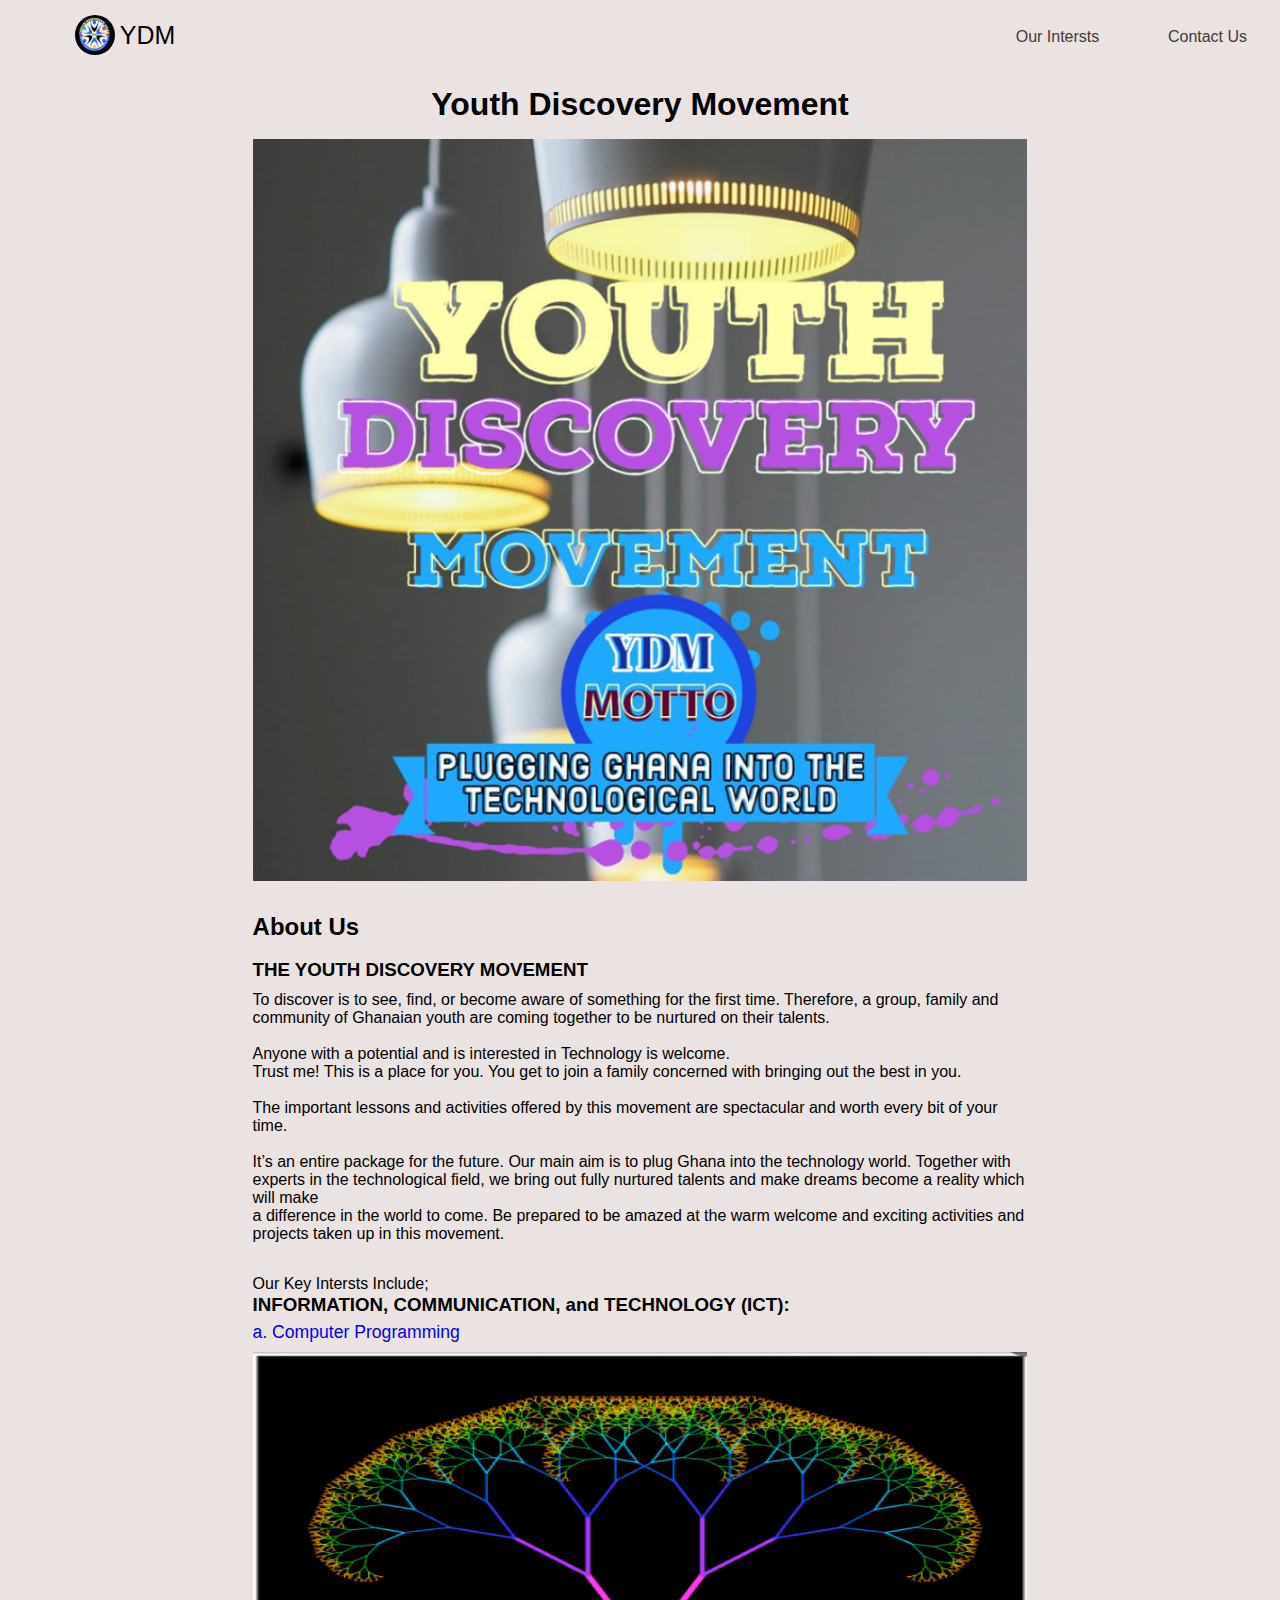
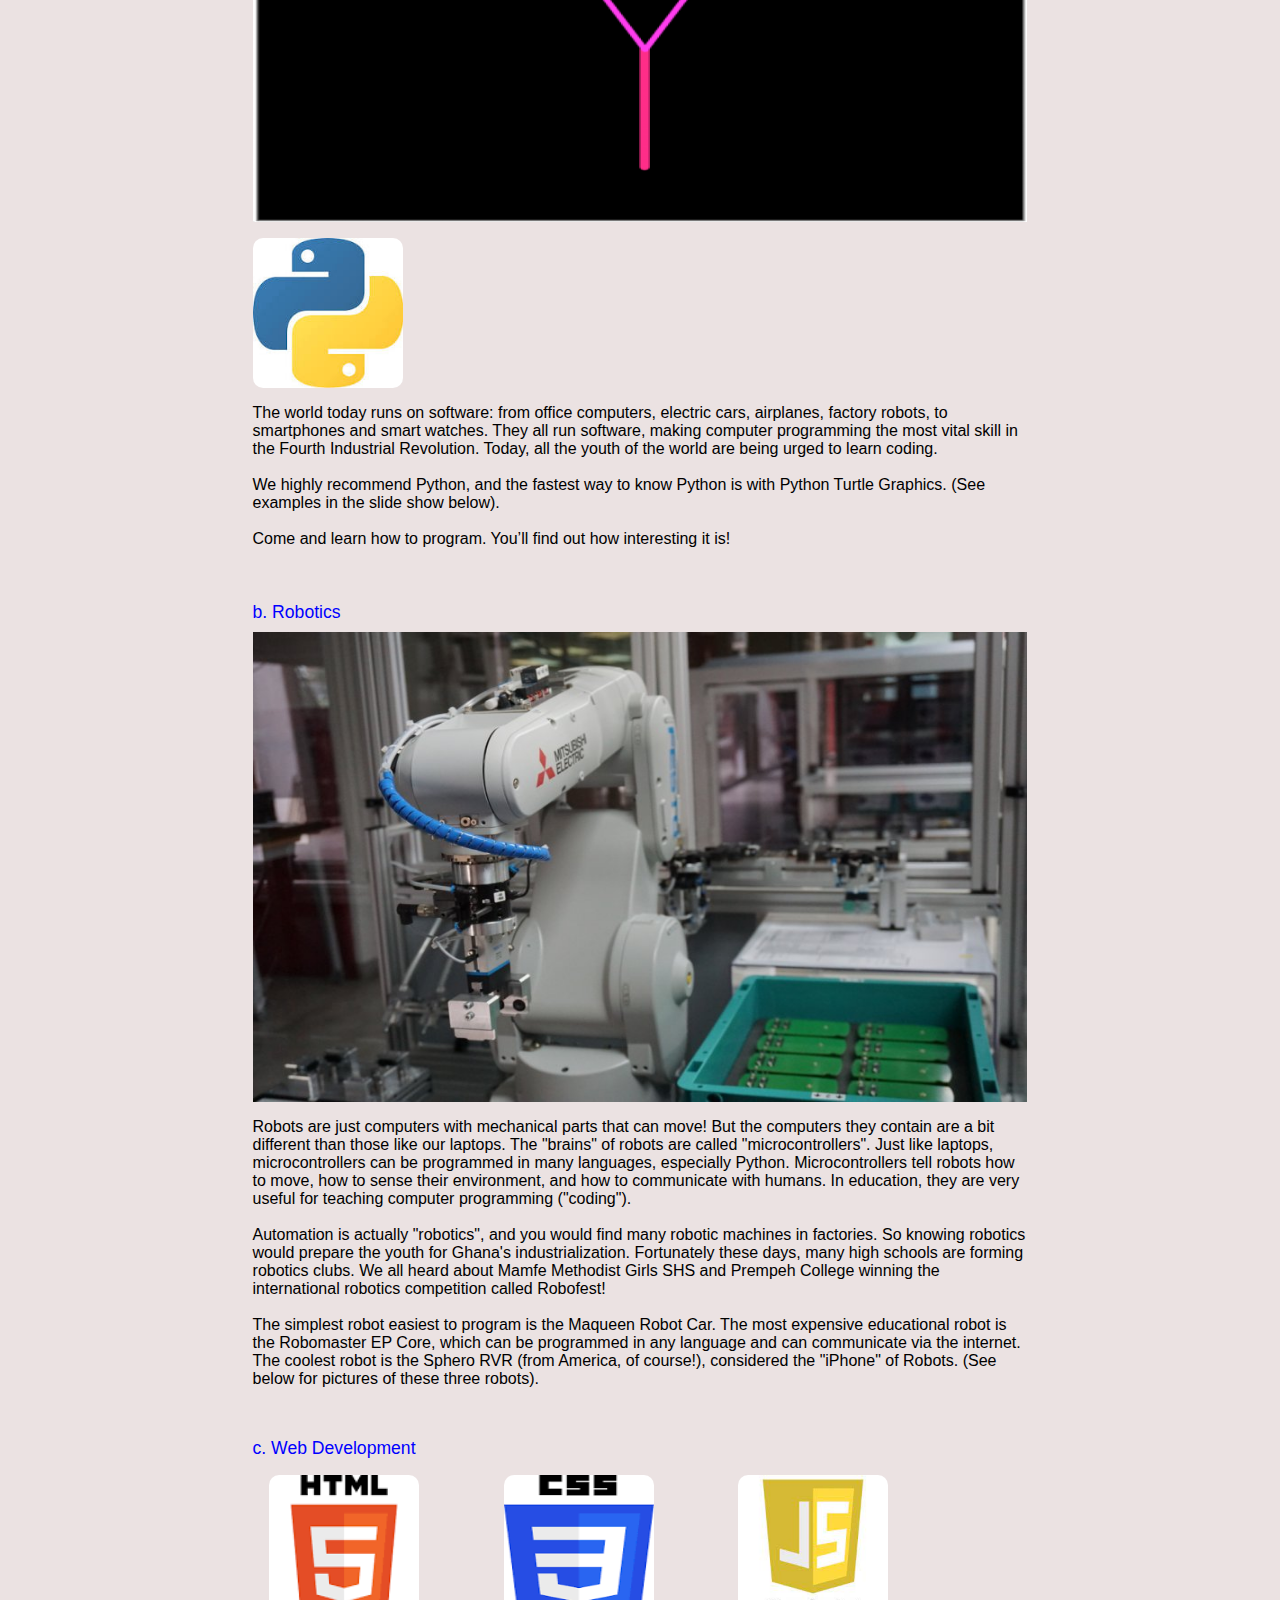
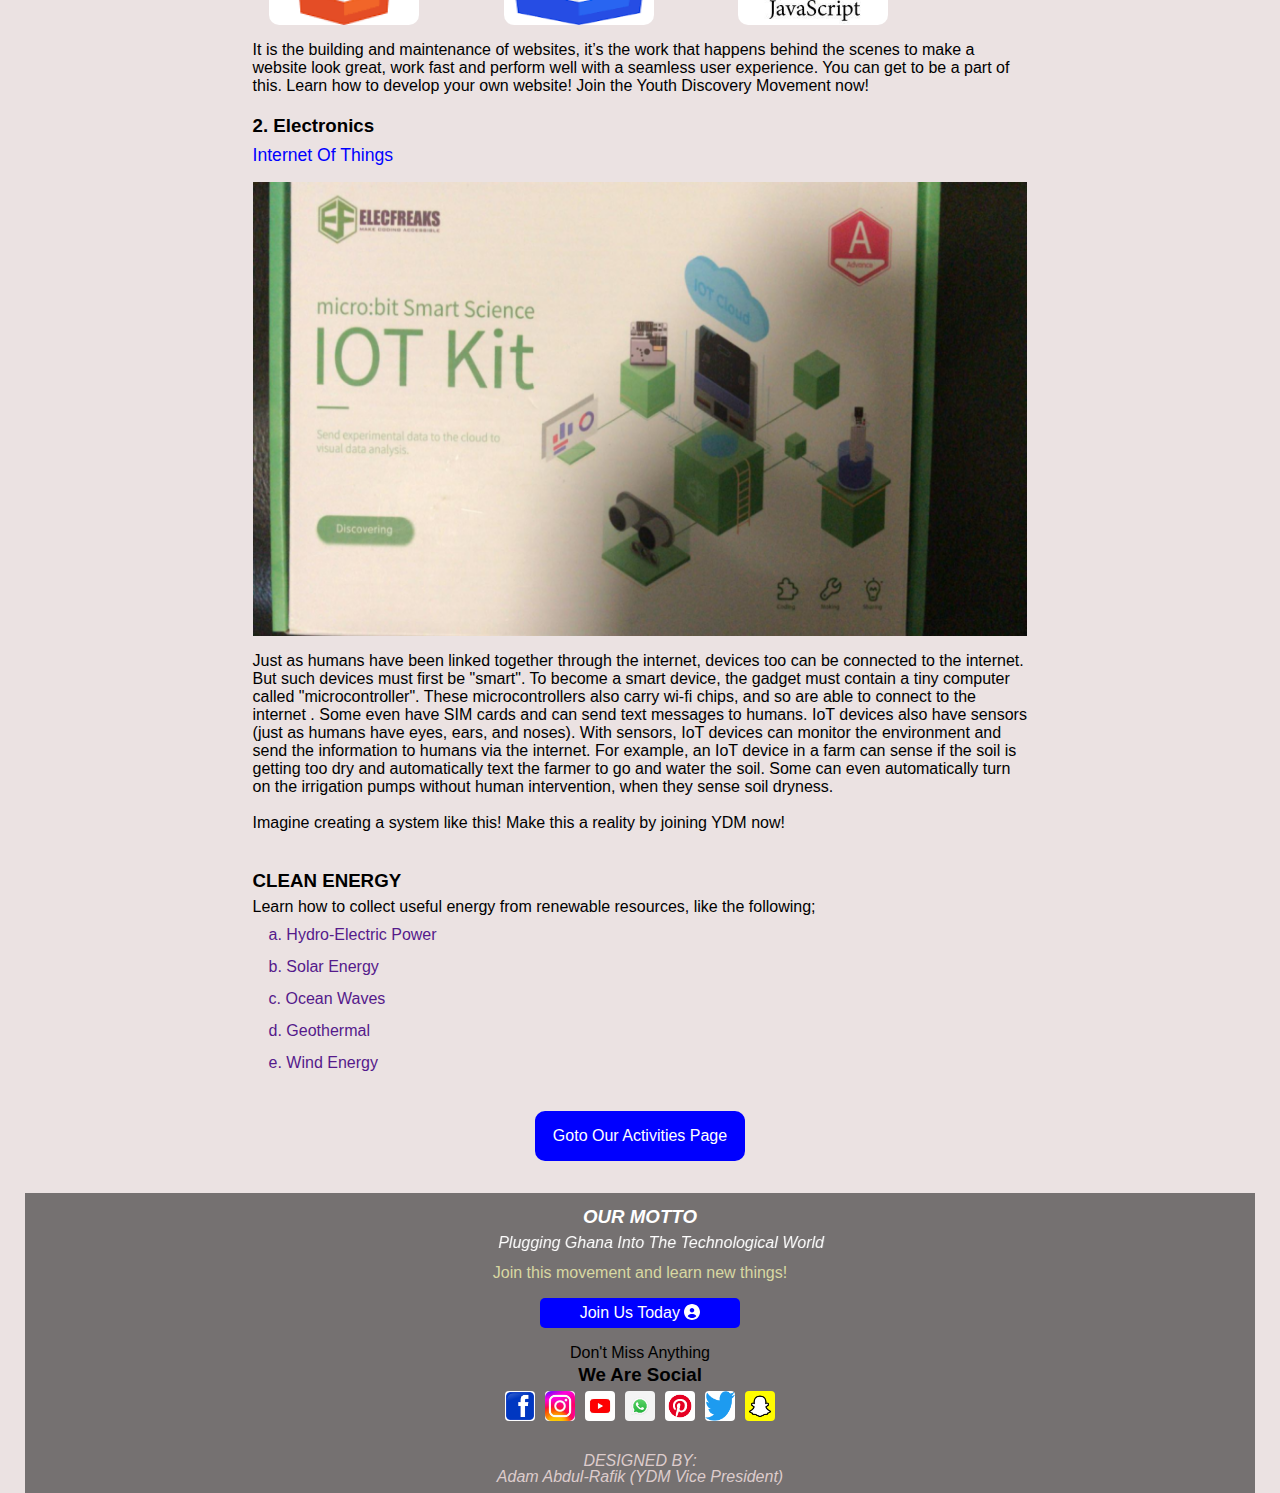
<file: HTML/index.html>
<!DOCTYPE html>
<html lang="en">
<head>
    <meta charset="UTF-8">
    <meta http-equiv="X-UA-Compatible" content="IE=edge">
    <meta name="viewport" content="width=device-width, initial-scale=1.0">
    <title>Youth Discovery Movement</title>
    <link rel="stylesheet" href="../STYLE/css/style.css">
    <script src="../JAVASCRIPT/all.min.js"></script>
    <script src="../JAVASCRIPT/script.js"></script>
</head>
<body>
    <div class="container">
        <header>
            <nav>
                <div class="logo">
                    <img style="width: 40px;height: 40px; border-radius: 50%; margin-right: 5px" src="./images/ydclogo.png" alt="">
                    <p>YDM</p>
                </div>
                <div class="to-left">
                    <ul class="f">
                        <li>Our Intersts</li>
                        <li onclick="show('join-f')">Contact Us</li>
                    </ul>
                </div>
            </nav>
        </header>
        <div class="content">
            <div class="content-2">
                <div class="about">
                    <div class="logo2">
                        <h1 class="he" style="text-align: center;margin-bottom: .5em">Youth Discovery Movement</h1>
                        <img class="logo-pic" src="./images/ydm.png" alt="YDM logo">
                    </div>
                    <div class="about-us">
                        <h2>About Us</h2>
                        <h3>THE YOUTH DISCOVERY MOVEMENT</h3>
                        <p class="fmove">
                            To discover is to see, find, or become aware of something for the first time.
                            Therefore, a group, family and community of Ghanaian youth are coming together to be nurtured on their talents. <br>
                            <br>
                            Anyone with a potential and is interested in Technology is welcome. <br>
                            Trust me! This is a place for you. You get to join a family concerned with bringing out the best in you.
                            <br><br>
                            The important lessons and activities offered by this movement are spectacular and worth every bit of your time.
                            <br><br>
                            It’s an entire package for the future.
                            Our main aim is to plug Ghana into the technology world.
                            Together with experts in the technological field,
                            we bring out fully nurtured talents and make dreams become a reality which will make <br>
                            a difference in the world to come.
                            Be prepared to be amazed at the warm welcome and exciting activities and projects taken up in this movement.
                        </p>
                    </div>
                </div>
                <div class="interests">
                    <div class="info">
                        <p>Our Key Intersts Include;</p>
                        <h3>INFORMATION, COMMUNICATION, and TECHNOLOGY (ICT):</h3>
                        <span><p style="font-size: 1.1em;margin-bottom: .5em;">a. Computer Programming</p></span>
                        <div class="img-contain">
                            <div class="contain-img">
                                <img src="./images/turtle_code2.png" alt="" class="main-img">
                                <img src="./images/tg4.png" alt="" class="main-img">
                                <img src="./images/tg2.png" alt="" class="main-img">
                                <img src="./images/tg3.png" alt="" class="main-img">
                                <img src="./images/tg10.png" alt="" class="main-img">
                            </div>
                        </div>
                        <ul class="turtle">
                            <li><img src="./images/python.jpg" alt=""></li>
                        </ul>
                        <p>
                            The world today runs on software: 
                            from office computers, electric cars, airplanes, factory robots, 
                            to smartphones and smart watches. They all run software, making 
                            computer programming the most vital skill in the Fourth Industrial 
                            Revolution. Today, all the youth of the world are being urged to 
                            learn coding.
                            <br><br>
                            We highly recommend Python, and the fastest way to know Python is with Python Turtle Graphics. (See examples in the slide show below).
                            <br><br>
                            Come and learn how to program. You’ll find out how interesting it is!
                        </p>
                    </div>
                    <br><br><br>
                    <div class="robotics">
                        <span><p style="margin-bottom: .5em;font-size: 1.1em">b. Robotics</p></span>
                        <div class="img-contain">
                            <div class="contain-img">
                                <img src="./images/robo1.jpg" alt="" class="main-img">
                                <img src="./images/robot_arm.jpg" alt="" class="main-img">
                                <img src="./images/MECKPoKJYjM.jpg" alt="" class="main-img">
                                <img src="./images/3Dprint.jpg" alt="" class="main-img">
                                <img src="./images/3Dprint2.jpg" alt="" class="main-img">
                            </div>
                        
                        </div>
                        <p>
                            Robots are just computers with mechanical parts that can move!
                            But the computers they contain are a bit different than 
                            those like our laptops. The "brains" of robots are called 
                            "microcontrollers". Just like laptops, microcontrollers can be 
                            programmed in many languages, especially Python. Microcontrollers 
                            tell robots how to move, how to sense their environment, and how 
                            to communicate with humans. In education, they are very useful for 
                            teaching computer programming ("coding").
                            <br><br>
                            Automation is actually "robotics", and you would 
                            find many robotic machines in factories. So 
                            knowing robotics would prepare the youth for 
                            Ghana's industrialization. Fortunately these days, 
                            many high schools are forming robotics clubs. We all heard about 
                            Mamfe Methodist Girls SHS and Prempeh College winning the 
                            international robotics competition called Robofest!
                            <br><br>
                            The simplest robot easiest to program is 
                            the Maqueen Robot Car. The most expensive 
                            educational robot is the Robomaster EP Core, 
                            which can be programmed in any language and can 
                            communicate via the internet. The coolest robot 
                            is the Sphero RVR (from America, of course!), 
                            considered the "iPhone" of Robots. (See below for pictures of these three robots).
                        </p>
                    </div>
                    <br>
                    <div class="web-dev">
                        <span><p style="margin-bottom: .5em;font-size: 1.1em">c. Web Development</p></span>
                        <ul class="prog-lang">
                            <li>
                                <img src="./images/html.png" alt="">
                                <img src="./images/css.png" alt="">
                                <img src="./images/javascript.jpg" alt="">
                            </li>
                        </ul>
                        <p>
                            It is the building and maintenance of websites, 
                            it’s the work that happens behind the scenes to 
                            make a website look great, work fast and perform 
                            well with a seamless user experience.
                            You can get to be a part of this. Learn how to 
                            develop your own website! Join the Youth 
                            Discovery Movement now!
                        </p>
                    </div>
                    <br>
                    <div class="electronics">
                        <h3>2. Electronics</h3>
                        <span><p style="margin-top: .5em;font-size: 1.1em"> Internet Of Things</p></span>
                        <div class="img-contain">
                            <div class="contain-img">
                                <img src="./images/iot.jpg" alt="" class="main-img">
                                <img src="./images/drone1.jpg" alt="" class="main-img">
                                <img src="./images/drone2.jpg" alt="" class="main-img">
                                <img src="./images/iotkit.png" alt="" class="main-img">
                            </div>
                        </div>
                        <p>
                            Just as humans have been linked together through 
                            the internet, devices too can be connected to the 
                            internet. But such devices must first be "smart". 
                            To become a smart device, the gadget must contain a 
                            tiny computer called "microcontroller". 
                            These microcontrollers also carry wi-fi chips, 
                            and so are able to connect to the internet . 
                            Some even have SIM cards and can send text messages 
                            to humans. IoT devices also have sensors (just as 
                            humans have eyes, ears, and noses). With sensors, 
                            IoT devices can monitor the environment and send the 
                            information to humans via the internet. For example, 
                            an IoT device in a farm can sense if the soil is 
                            getting too dry and automatically text the farmer 
                            to go and water the soil. Some can even automatically turn on the 
                            irrigation pumps without human intervention, when they sense soil 
                            dryness.
                            <br><br>
                            Imagine creating a system like this! Make 
                            this a reality by joining YDM now!
                        </p>
                    </div>
                    <br><br>
                    <h3>CLEAN ENERGY</h3>
                    <p>
                        Learn how to collect useful energy from 
                        renewable resources, like the following;
                        <ul>
                            <li><a href="">a. Hydro-Electric Power</a></li>
                            <li><a href="">b. Solar Energy</a></li>
                            <li><a href="">c. Ocean Waves</a></li>
                            <li><a href="">d. Geothermal</a></li>
                            <li><a href="">e. Wind Energy</a></li>
                        </ul>
                    </p>
                </div>
                <div class="goto">
                    <a href="./activities.html">Goto Our Activities Page</a>
                </div>
            </div>
        </div>

    </div>
</body>
<footer>
    <div class="join-f hide" id="join-f" onclick="hide('join-f')">
        <i class="fa fa-close f" onclick="hide('join-f')"></i>
        <iframe class="airtable-embed" src="https://airtable.com/embed/shr6y9xodPKdC3Pih?backgroundColor=purple" frameborder="0" onmousewheel="" width="80%" height="533" style="background: white; border: 1px solid #ccc;"></iframe>
    </div>
    <div class="moto">
        <i><h3>OUR MOTTO</h3></i>
        <i><p style="width: 500px">
            <marquee behavior="alternate" direction=""> Plugging Ghana Into The Technological World</marquee>

            </p></i>
        <p style="color: rgb(216, 216, 162);margin-top: .5em">Join this movement and learn new things!</p>


        <div class="join" onclick="show('join-f')">
            <p><a>Join Us Today <i class="fa fa-user-circle"></i></a></p>
        </div>
    </div>
    <div class="slogan">
        <p>Don't Miss Anything</p>
        <h3>We Are Social</h3>
        <div class="social">
            <a href=""><img src="./images/fbs.png" alt=""></a>
            <a href=""><img src="./images/instagram.jpg" alt=""></a>
            <a href=""><img src="./images/utube.jpg" alt=""></a>
            <a href="https://chat.whatsapp.com/ClO3Rg085UgABBcfTQnU91"><img src="./images/watsap.jpg" alt=""></a>
            <a href=""><img src="./images/pintrest.png" alt=""></a>
            <a href=""><img src="./images/twitter.png" alt=""></a>
            <a href=""><img src="./images/snapchat.png" alt=""></a>
        </div>
        <div class="by">
            <i>DESIGNED BY:</i><br>
            <i>Adam Abdul-Rafik (YDM Vice President)</i>
        </div>
    </div>
</footer>
</html>
</file>
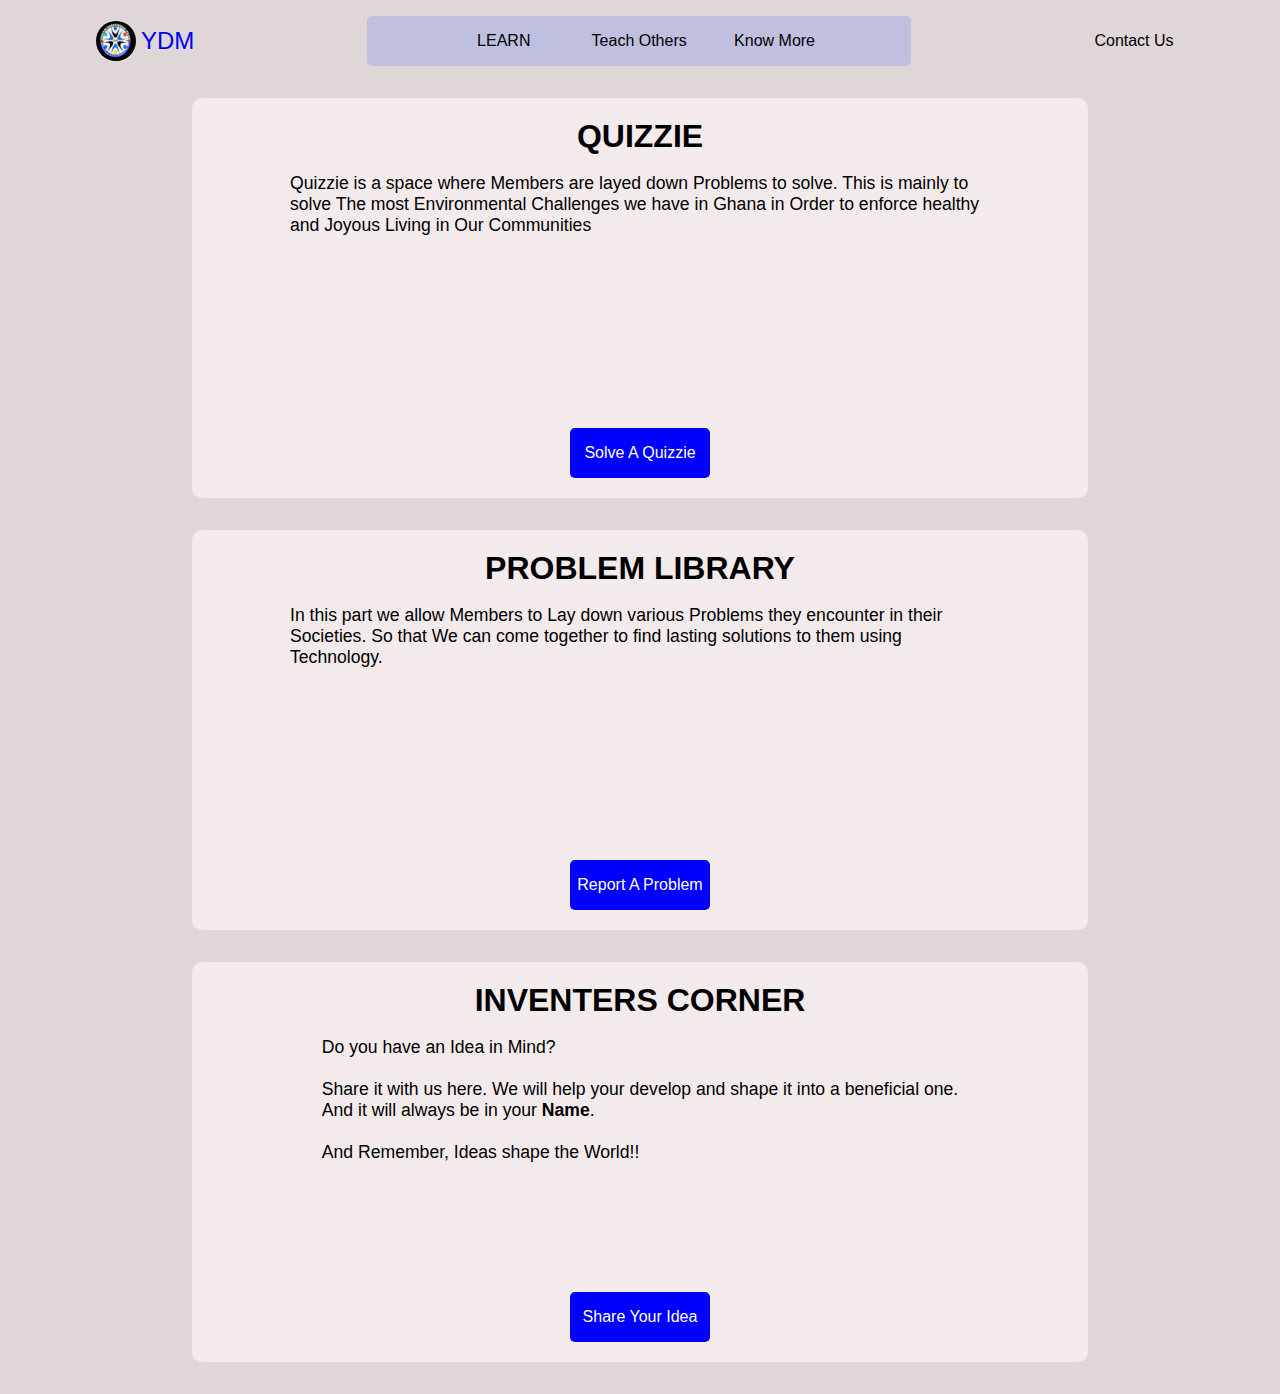
<file: HTML/activities.html>
<!DOCTYPE html>
<html lang="en">
<head>
    <meta charset="UTF-8">
    <meta http-equiv="X-UA-Compatible" content="IE=edge">
    <meta name="viewport" content="width=device-width, initial-scale=1.0">
    <title>Our Acivities</title>
    <link rel="stylesheet" href="../STYLE/css/activities.css">
    <script src="../JAVASCRIPT/all.min.js"></script>
    <script src="../JAVASCRIPT/script.js"></script>
</head>
<body>
    <div class="container">
        <nav>
            
            <a href="./index.html">
                <div class="logo">
                        <img style="width: 40px;height: 40px; border-radius: 50%; margin-right: 5px" src="./images/ydclogo.png" alt="">
                        <p>YDM</p>
                </div>
            </a>
            <div class="middle">
                <ul>
                    <li>LEARN</li>
                    <li>Teach Others</li>
                    <li>Know More</li>
                </ul>
            </div>
            <div class="left">
                <li class="l"><div onclick="show('contact')">Contact Us</div></li>
            </div>
            <div class="overlay-container hide" id="contact" onclick="hide('contact')">
                <i class="fa fa-close f" onclick="hide('contact')"></i>
                <i style="color: white;margin-bottom: 1em" class="f-warn">
                        <span>press outside the form to close...</span> <br>
                        Depending on your internet conection, the form might delay..
                    </i>
                <iframe class="airtable-embed" src="https://airtable.com/embed/shrNwBHPSerwQlwMt?backgroundColor=purple" frameborder="0" onmousewheel="" width="80%" height="533" style="background: white; border: 1px solid #ccc;"></iframe>
            </div>
        </nav>
        <div class="quizzie" id="quizzie" name="quizzie">
            <div class="q-cot">
                <h1>QUIZZIE</h1>
                <p class="text">
                    Quizzie is a space where Members are layed down Problems
                    to solve. This is mainly to solve The most Environmental Challenges
                    we have in Ghana in Order to enforce healthy and Joyous Living in Our 
                    Communities
                </p>
                <ul>
                    <li></li>
                </ul>
                <div class="sub" onclick="show('quiz')">
                    Solve A Quizzie
                </div>
                <div class="overlay-container hide" id="quiz" onclick="hide('quiz')">
                    <i class="fa fa-close f"></i>
                    <i style="color: white;margin-bottom: 1em" class="f-warn">
                        <span>press outside the form to close...</span> <br>
                        Depending on your internet conection, the form might delay..
                    </i>
                    <iframe class="airtable-embed" src="https://airtable.com/embed/shrDaUM4HOPxWtQPE?backgroundColor=purple" frameborder="0" onmousewheel="" width="80%" height="533" style="background: white; border: 1px solid #ccc;"></iframe>                
                </div>
            </div>
        </div>
        <div class="prob-lib" id="prob-lib" name="prob-lib">
            <div class="q-cot">
                <h1>PROBLEM LIBRARY</h1>
                <p class="text">
                    In this part we allow Members to Lay down various Problems
                    they encounter in their Societies. So that We can come together
                    to find lasting solutions to them using Technology.
                </p>
                <div class="sub" onclick="show('report')">
                    Report A Problem
                </div>
                <div class="overlay-container hide" id="report" onclick="hide('report')">
                    <i class="fa fa-close f"></i>
                    <i style="color: white;margin-bottom: 1em" class="f-warn">
                        <span>press outside the form to close...</span> <br>
                        Depending on your internet conection, the form might delay..
                    </i>
                    <iframe class="airtable-embed" src="https://airtable.com/embed/shrNSpbWX7OnDvGBe?backgroundColor=purple" frameborder="0" onmousewheel="" width="80%" height="533" style="background: white; border: 1px solid #ccc;"></iframe>                
                </div>
            </div>
        </div>
        <div class="invent-corner">
            <div class="vent-cot">
                <h1>INVENTERS CORNER</h1>
                <p class="text">
                    Do you have an  Idea in Mind? <br><br>
                    Share it with us here. We will help your develop and shape
                    it into a beneficial one. <br> And it will always be in your <b>Name</b>. <br>
                    <br>
                    And Remember, Ideas shape the World!!
                </p>
                <div class="sub" onclick="show('invent')">
                    Share Your Idea
                </div>
                <div class="overlay-container out hide" id="invent" onclick="hide('invent')">
                    <a href="../HTML/activities.html"><i class="fa fa-close f"></i></a>
                    <i style="color: white;margin-bottom: 1em" class="f-warn">
                        <span>press outside the form to close...</span> <br>
                        Depending on your internet conection, the form might delay..
                    </i>
                    <iframe class="airtable-embed" src="https://airtable.com/embed/shrqAydIn5H71Y1jk?backgroundColor=purple" frameborder="0" onmousewheel="" width="80%" height="533" style="background: transparent; border: 1px solid #ccc;"></iframe>                
                </div>
            </div>
        </div>
        <div class="our-interest"></div>
    </div>
</body>
</html>
</file>
<file: STYLE/css/style.css>
* {
  margin: 0;
  padding: 0;
  box-sizing: border-box;
  list-style: none;
  text-decoration: none;
  font-family: Helvetica, Arial, sans-serif;
}

body {
  width: 100vw;
  height: 100vh;
  padding-left: 25px;
  padding-right: 25px;
  background: rgb(235, 226, 226);
}

header {
  display: block;
}

nav {
  display: flex;
  justify-content: space-between;
  align-items: center;
  flex-direction: row;
  position: relative;
  height: 70px;
}
nav .logo {
  display: flex;
  justify-content: center;
  align-items: center;
  flex-direction: row;
  width: 200px;
  cursor: pointer;
  font-size: 1.2em;
  display: flex;
  justify-content: center;
}
nav .logo p {
  font-size: 1.3em;
}
nav .to-left {
  width: 35%;
}
nav .to-left ul {
  display: flex;
  justify-content: space-between;
  align-items: center;
  flex-direction: row;
  position: relative;
}
nav .to-left ul li {
  cursor: pointer;
  transition: all 800ms ease;
  padding-left: 0.3em;
  width: 100%;
  color: rgb(66, 58, 58);
}
nav .to-left ul li:hover {
  background: rgb(132, 132, 163);
}
nav .to-left ul li:hover .drop {
  display: block;
  color: lightblue;
}
nav .to-left .f {
  width: 250px;
  float: right;
}
nav .to-left .f li {
  width: 100px;
  height: 30px;
  display: flex;
  justify-content: center;
  align-items: center;
  flex-direction: row;
  transition: all 800ms ease;
  padding-left: 5px;
}
nav .to-left .f li:hover {
  color: rgb(238, 241, 241);
  background: rgb(135, 135, 165);
  border-radius: 5px;
}
nav .to-left .f li:hover a {
  color: white;
}

.content {
  display: flex;
  justify-content: center;
  align-items: center;
  flex-direction: column;
  margin-top: 1em;
  width: 100%;
}

.about {
  display: flex;
  justify-content: center;
  align-items: center;
  flex-direction: column;
}

.content-2 {
  display: flex;
  justify-content: center;
  align-items: center;
  flex-direction: column;
  width: 90%;
}
.content-2 .logo2 {
  display: flex;
  justify-content: center;
  align-items: center;
  flex-direction: column;
  width: 70%;
}
.content-2 .logo2 .logo-pic {
  width: 100%;
}

.about-us {
  margin-top: 2em;
  width: 70%;
}
.about-us h3 {
  margin-top: 1em;
  margin-bottom: 0.5em;
}
.about-us .fmove {
  width: 100%;
}

.interests {
  margin-top: 2em;
  width: 70%;
}
.interests .turtle {
  display: flex;
  justify-content: space-between;
  align-items: center;
  flex-direction: row;
  margin-left: 0;
  margin-top: 0;
  line-height: 0;
  margin-bottom: 1em;
}
.interests .turtle li img {
  width: 150px;
  height: 150px;
  border-radius: 10px;
  cursor: pointer;
  transition: all 500ms ease;
}
.interests .turtle li img:hover {
  box-shadow: 1px 1px 10px grey, -1px -1px 10px grey;
}

.web-dev {
  margin-top: 2em;
}
.web-dev .prog-lang {
  margin-top: 1em;
  margin-bottom: 1em;
  width: 100%;
}
.web-dev .prog-lang li {
  text-align: center;
  display: flex;
  justify-content: space-between;
  align-items: center;
  flex-direction: row;
  max-width: 80%;
}
.web-dev .prog-lang li img {
  width: 150px;
  height: 150px;
  border-radius: 10px;
  cursor: pointer;
  transition: all 500ms ease;
}
.web-dev .prog-lang li img:hover {
  box-shadow: 1px 1px 10px grey, -1px -1px 10px grey;
}

.img-contain {
  display: flex;
  justify-content: center;
  align-items: center;
  flex-direction: column;
  width: 100%;
  height: 470px;
  overflow: hidden;
  display: flex;
  position: relative;
  margin-bottom: 1em;
}
.img-contain .contain-img {
  display: flex;
}
.img-contain img {
  position: absolute;
  top: 0;
  right: 0;
  width: 100%;
  height: 470px;
  margin-bottom: 1em;
  -webkit-animation: slide 15s infinite;
          animation: slide 15s infinite;
}
.img-contain img:nth-child(1) {
  -webkit-animation-delay: 16s;
          animation-delay: 16s;
}
.img-contain img:nth-child(2) {
  -webkit-animation-delay: 3s;
          animation-delay: 3s;
}
.img-contain img:nth-child(3) {
  -webkit-animation-delay: 6s;
          animation-delay: 6s;
}
.img-contain img:nth-child(4) {
  -webkit-animation-delay: 9s;
          animation-delay: 9s;
}
.img-contain img:nth-child(5) {
  -webkit-animation-delay: 12s;
          animation-delay: 12s;
}
@-webkit-keyframes slide {
  0% {
    transform: translateX(0);
  }
  25% {
    transform: translateX(0);
  }
  30% {
    transform: translateX(-100%);
  }
  50% {
    transform: translateX(-100%);
  }
  55% {
    transform: translateX(-200%);
  }
  75% {
    transform: translateX(-200%);
  }
  80% {
    transform: translateX(-300%);
  }
  85% {
    transform: translateX(-300%);
  }
  100% {
    transform: translateX(-400%);
  }
}
@keyframes slide {
  0% {
    transform: translateX(0);
  }
  25% {
    transform: translateX(0);
  }
  30% {
    transform: translateX(-100%);
  }
  50% {
    transform: translateX(-100%);
  }
  55% {
    transform: translateX(-200%);
  }
  75% {
    transform: translateX(-200%);
  }
  80% {
    transform: translateX(-300%);
  }
  85% {
    transform: translateX(-300%);
  }
  100% {
    transform: translateX(-400%);
  }
}

.electronics {
  width: 100%;
}
.electronics img {
  margin-left: 0;
  margin-top: 1em;
  margin-bottom: 1em;
}

h3 {
  margin-bottom: 0.3em;
  margin-top: 0.1em;
}

span {
  color: blue;
}

ul {
  margin-left: 1em;
  margin-top: 0.2em;
  line-height: 2em;
}
ul li {
  color: lightblue;
}

.goto {
  display: flex;
  justify-content: center;
  align-items: center;
  flex-direction: row;
  margin-top: 2em;
  width: 210px;
  height: 50px;
  border-radius: 10px;
  background: blue;
  cursor: pointer;
  transition: all 500ms ease;
}
.goto a {
  color: white;
}
.goto a:visited {
  color: white;
}
.goto:hover {
  box-shadow: 1px 1px 10px grey, -1px -1px 10px grey;
  background: rgb(35, 35, 211);
}

footer {
  display: flex;
  justify-content: center;
  align-items: center;
  flex-direction: column;
  margin-top: 2em;
  background: rgba(0, 0, 0, 0.5);
  width: 100%;
  height: 300px;
}
footer .moto {
  display: flex;
  justify-content: center;
  align-items: center;
  flex-direction: column;
  margin-bottom: 1em;
  color: white;
}
footer .slogan {
  display: flex;
  justify-content: center;
  align-items: center;
  flex-direction: column;
}
footer .slogan .by {
  margin-top: 2em;
  display: flex;
  justify-content: center;
  align-items: center;
  flex-direction: column;
  line-height: 0.5em;
  color: rgb(221, 204, 204);
}
footer .social {
  display: flex;
  gap: 10px;
  cursor: pointer;
}
footer .social img {
  border-radius: 4px;
  width: 30px;
  height: 30px;
}
footer .social img:hover {
  box-shadow: 2px 2px 5px rgb(235, 221, 221), -2px -2px 5px rgb(235, 221, 221);
}

.join {
  width: 200px;
  height: 30px;
  background: blue;
  display: flex;
  justify-content: center;
  align-items: center;
  flex-direction: row;
  border-radius: 5px;
  margin-top: 1em;
  cursor: pointer;
}

.join-f {
  display: flex;
  justify-content: center;
  align-items: center;
  flex-direction: column;
  background: rgba(0, 0, 0, 0.5);
  position: fixed;
  width: 100%;
  transform: -50%, -50%;
  height: 100%;
  z-index: 2;
  top: 0;
  left: 0;
  cursor: pointer;
  transition: all 400ms ease;
  padding: 20px;
}
.join-f .f {
  font-size: 1.5em;
  position: absolute;
  top: 15px;
  right: 20px;
  transition: all 400ms ease;
}
.join-f .f:hover {
  color: white;
}
.join-f .cl {
  position: absolute;
  color: white;
  top: 12px;
  right: 18px;
  cursor: pointer;
  font-size: 1.4em;
  transition: all 300ms ease;
}
.join-f .cl:hover {
  color: darkblue;
}

.hide {
  display: none;
}

.show {
  display: flex;
}

@media (max-width: 600px) {
  .to-left {
    display: flex;
  }
  .to-left ul li:first-of-type {
    display: none;
  }
  .f li:first-of-type {
    display: none;
  }
  .interests,
.about,
.about-us,
.web-dev {
    width: 100%;
  }
  .info {
    width: 100%;
  }
  .content-2,
.content {
    width: 100%;
  }
  .logo2 {
    display: flex;
    justify-content: center;
    align-items: center;
    flex-direction: column;
    width: 100% !important;
  }
  .logo2 .he {
    font-size: 1.4em;
  }
  .logo2 .logo-pic {
    width: 100%;
  }
  .img-contain {
    width: 95%;
  }
  .img-contain .contain-img {
    width: 70%;
    height: 300px;
  }
  .img-contain .contain-img .main-img {
    width: 100% !important;
    height: 90%;
  }
  .prog-lang {
    width: 100%;
  }
  .prog-lang li {
    max-width: 100vw;
    width: 100%;
  }
  .prog-lang li img {
    width: 100px !important;
    height: 100px !important;
  }
  .electronics {
    width: 100%;
  }
}
@media (max-width: 760px) {
  .interests,
.about,
.about-us {
    width: 100%;
  }
  .content-2,
.content {
    width: 100%;
  }
  .img-contain {
    height: 400px;
  }
  .img-contain .contain-img {
    width: 85%;
  }
  .img-contain .contain-img .main-img {
    width: 100%;
    height: 100%;
  }
}/*# sourceMappingURL=style.css.map */
</file>
<file: STYLE/css/activities.css>
* {
  margin: 0;
  padding: 0;
  box-sizing: border-box;
  list-style: none;
  text-decoration: none;
  font-family: Helvetica, Arial, sans-serif;
}

.overlay-container {
  display: flex;
  justify-content: center;
  align-items: center;
  flex-direction: column;
  background: rgba(0, 0, 0, 0.5);
  position: fixed;
  width: 100%;
  height: 100%;
  transform: -50%, -50%;
  z-index: 2;
  top: 0;
  left: 0;
  transition: all 400ms ease;
  padding: 20px;
  cursor: pointer;
}

.hide {
  display: none;
}

.show {
  display: flex;
}

.f {
  position: absolute;
  right: 20px;
  top: 12px;
  font-size: 2em;
  cursor: pointer;
  transition: all 400ms ease;
  width: 35px;
  height: 35px;
  border-radius: 50%;
}
.f:hover {
  background: gray;
  color: rgb(247, 242, 242);
}

body {
  background: rgb(223, 215, 215);
}

nav {
  display: flex;
  justify-content: space-between;
  align-items: center;
  flex-direction: row;
  width: 85%;
  margin-top: 1em;
}

.logo {
  display: flex;
  justify-content: center;
  align-items: center;
  flex-direction: row;
}
.logo p {
  font-size: 1.5em;
}

.middle {
  width: 50%;
  background: rgb(191, 191, 224);
  border-radius: 5px;
  display: flex;
  justify-content: center;
  align-items: center;
  flex-direction: row;
}
.middle ul {
  display: flex;
  justify-content: space-between;
  align-items: center;
  flex-direction: row;
  width: 70%;
  height: 100%;
  margin-top: 0;
}
.middle ul li {
  display: flex;
  justify-content: center;
  align-items: center;
  flex-direction: row;
  color: #000000;
  height: 50px;
  width: 110px;
  cursor: pointer;
}
.middle ul li:hover {
  background: rgb(182, 182, 212);
}

.left {
  height: 50px;
  width: 100px;
  display: flex;
  justify-content: center;
  align-items: center;
  flex-direction: row;
  cursor: pointer;
  transition: all 600ms ease;
}
.left:hover {
  color: rgb(75, 58, 58);
  background: rgb(191, 191, 224);
  border-radius: 5px;
}

.container {
  display: flex;
  justify-content: center;
  align-items: center;
  flex-direction: column;
  width: 100%;
  height: 100%;
}

.quizzie,
.prob-lib,
.invent-corner {
  width: 70%;
  height: 400px;
  background: rgb(243, 235, 235);
  margin-top: 2em;
  padding: 20px;
  border-radius: 10px;
  position: relative;
  cursor: pointer;
  transition: all 750ms ease;
}
.quizzie:hover,
.prob-lib:hover,
.invent-corner:hover {
  box-shadow: 0.5px 0.5px 10px rgba(0, 0, 0, 0.1), -0.5px -0.5px 10px grey;
}

.q-cot,
.vent-cot {
  display: flex;
  justify-content: center;
  align-items: center;
  flex-direction: column;
}

.sub {
  display: flex;
  justify-content: center;
  align-items: center;
  flex-direction: column;
  width: 140px;
  height: 50px;
  background: blue;
  color: white;
  position: absolute;
  bottom: 20px;
  border-radius: 5px;
  cursor: pointer;
  transition: all 500ms ease;
}
.sub:hover {
  background: rgb(84, 84, 241);
}

.text {
  font-size: 1.1em;
  line-height: 1.2em;
  max-width: 700px;
  margin-top: 1em;
}

.f-warn {
  background: rgba(32, 30, 30, 0.9);
  height: 90px;
  display: flex;
  justify-content: center;
  align-items: center;
  flex-direction: column;
  padding: 20px;
  max-width: 350px;
}
.f-warn span {
  color: rgb(172, 172, 197);
}

.invent-corner {
  margin-bottom: 2em;
}

.none {
  display: none;
  opacity: 0;
  visibility: hidden;
}

@media (max-width: 600px) {
  .middle {
    display: none;
  }
  .quizzie,
.prob-lib,
.invent-corner {
    width: 85%;
  }
}/*# sourceMappingURL=activities.css.map */
</file>
